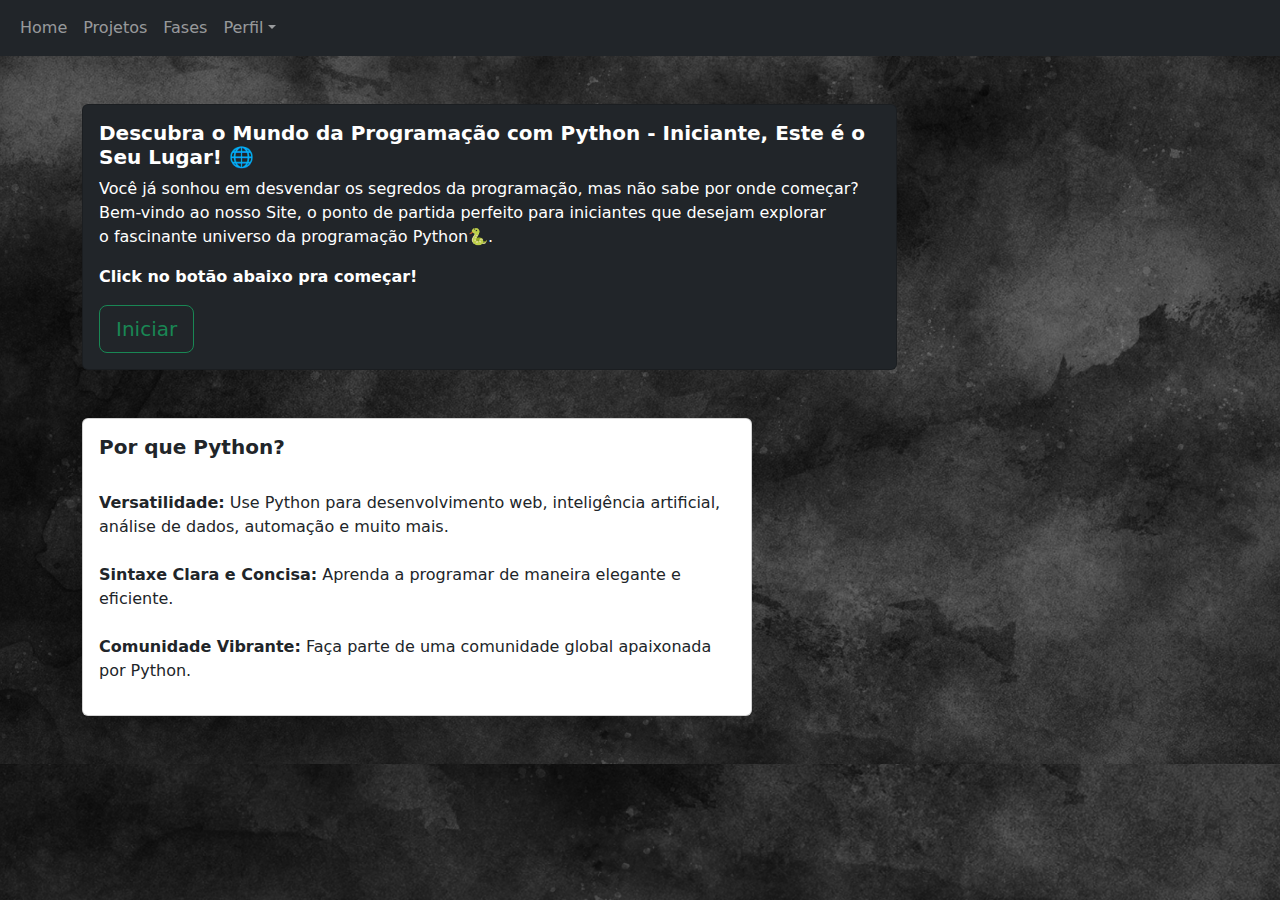
<file: index.html>
<!DOCTYPE html>
<html lang="en">
<head>
  <title>Home</title>
  <meta charset="utf-8">
  <meta name="viewport" content="width=device-width, initial-scale=1">
  <link href="https://cdn.jsdelivr.net/npm/bootstrap@5.3.2/dist/css/bootstrap.min.css" rel="stylesheet">
  <script src="https://cdn.jsdelivr.net/npm/bootstrap@5.3.2/dist/js/bootstrap.bundle.min.js"></script>
  <link rel="stylesheet" href="./css/aula.css">
</head>
<body>
    <nav class="navbar navbar-expand-sm bg-dark navbar-dark" style="width: 100%;">
        <div class="container-fluid">
          <div class="collapse navbar-collapse" id="collapsibleNavbar">
            <ul class="navbar-nav">
              <li class="nav-item">
                  <a class="nav-link" href="index.html">Home</a>
                </li>
              <li class="nav-item">
                <a class="nav-link" href="projetos.html">Projetos</a>
              </li>
              <li class="nav-item">
                <a class="nav-link" href="fases.html">Fases</a>
              </li>
              <li class="nav-item dropdown">
                <a class="nav-link dropdown-toggle" href="#" role="button" data-bs-toggle="dropdown">Perfil</a>
                <ul class="dropdown-menu">
                  <li><a class="dropdown-item" href="#">Sobre</a></li>
                  <li><a class="dropdown-item" href="#">Sair</a></li>
                </ul>
              </li>
            </ul>
          </div>
        </div>
      </nav>
      <div class="container pt-5">
        <div  class="card bg-dark text-white" style="width: 73%;">
          <div class="card-body"><h5><b>Descubra o Mundo da Programação com Python - Iniciante, Este é o Seu Lugar! 🌐</b></h5>
            <p>
             Você já sonhou em desvendar os segredos da programação, mas não sabe por onde começar? <br>
             Bem-vindo ao nosso Site, o ponto de partida perfeito para iniciantes que desejam explorar <br>
             o fascinante universo da programação Python🐍.
             </p>
             <p><b>Click no botão abaixo pra começar!</b></p>
             <a href="fases.html" button type="button" class="btn btn-outline-success btn-lg"  href="aula.html">Iniciar</a></div>
          </div>
        </div>
      </div>
      <div class="container pt-5">
        <div  class="card" style="width: 60%;">
          <div class="card-body"><h5><b>Por que Python?</b></h5><br>
            <p>
             <b>Versatilidade:</b> Use Python para desenvolvimento web, inteligência artificial, <br>
              análise de dados, automação e muito mais.<br><br>
              <b>Sintaxe Clara e Concisa:</b> Aprenda a programar de maneira elegante e eficiente.<br><br>
              <b>Comunidade Vibrante:</b> Faça parte de uma comunidade global apaixonada por Python.
            </p>
          </div>
        </div>
      </div>
    </div>
    <br><br>
  </body>
</html>
</file>
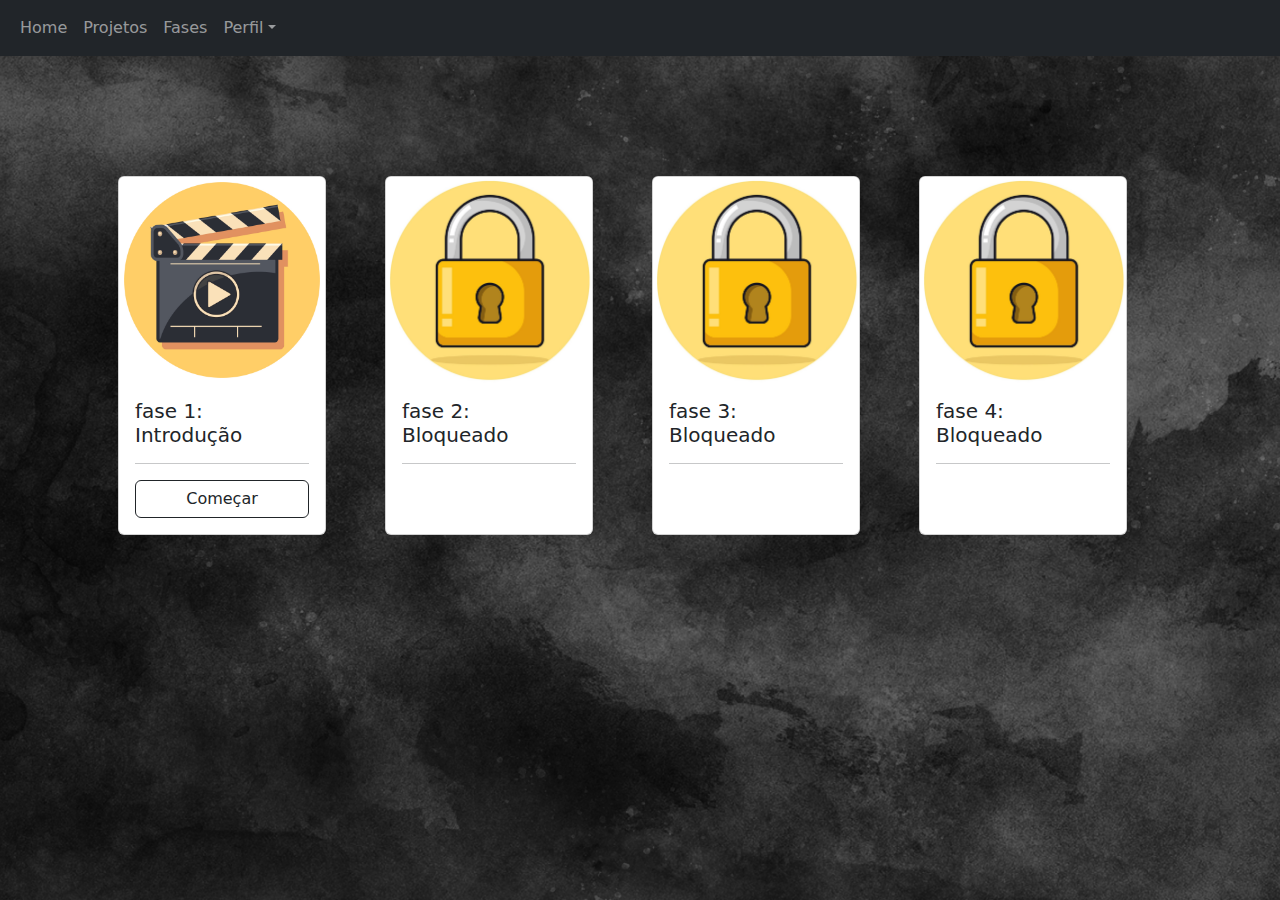
<file: fases.html>
<!DOCTYPE html>
<html lang="en">
<head>
  <title>Fases</title>
  <meta charset="utf-8">
  <meta name="viewport" content="width=device-width, initial-scale=1">
  <link href="https://cdn.jsdelivr.net/npm/bootstrap@5.3.2/dist/css/bootstrap.min.css" rel="stylesheet">
  <script src="https://cdn.jsdelivr.net/npm/bootstrap@5.3.2/dist/js/bootstrap.bundle.min.js"></script>
  <link rel="stylesheet" href="./css/style.css">
</head>
<body>
<nav class="navbar navbar-expand-sm bg-dark navbar-dark" style="width: 100%;">
  <div class="container-fluid">
    <div class="collapse navbar-collapse" id="collapsibleNavbar">
      <ul class="navbar-nav">
        <li class="nav-item">
            <a class="nav-link" href="index.html">Home</a>
          </li>
        <li class="nav-item">
          <a class="nav-link" href="projetos.html">Projetos</a>
        </li>
        <li class="nav-item">
          <a class="nav-link" href="fases.html">Fases</a>
        </li>
        <li class="nav-item dropdown">
          <a class="nav-link dropdown-toggle" href="#" role="button" data-bs-toggle="dropdown">Perfil</a>
          <ul class="dropdown-menu">
            <li><a class="dropdown-item" href="#">Sobre</a></li>
            <li><a class="dropdown-item" href="#">Sair</a></li>
          </ul>
        </li>
      </ul>
    </div>
  </div>
</nav>
<br><br><br>
<div class="container p-5">
    <div class="row">
      <div class="col-sm-3"><div class="card" style="width: 13rem;" >
        <img class="card-img-top" src="img/video2.jpg">
        <div class="card-body">
          <h5 class="card-title">fase 1: Introdução</h5><hr>
          <div class="d-grid">
            <a href="aula.html" button type="button" class="btn btn-outline-dark">Começar</a>
          </div>
        </div>
      </div></div>
      <div class="col-sm-3"><div class="card" style="width: 13rem;">
        <img class="card-img-top" src="img/cadeado_editado.jpg">
        <div class="card-body">
          <h5 class="card-title">fase 2: Bloqueado</h5><hr>
          <div class="invisible">
            <div class="d-grid">
              <a href="#" button type="button" class="btn btn-outline-dark">Começar</a>
            </div>
          </div>
        </div>
      </div></div>
      <div class="col-sm-3"><div class="card" style="width: 13rem;">
        <img class="card-img-top" src="img/cadeado_editado.jpg">
        <div class="card-body">
          <h5 class="card-title">fase 3: Bloqueado</h5><hr>
          <div class="invisible">
            <div class="d-grid">
              <a href="#" button type="button" class="btn btn-outline-dark">Começar</a>
            </div>
          </div>
        </div>
      </div></div>
      <div class="col-sm-3"><div class="card" style="width: 13rem;">
        <img class="card-img-top" src="img/cadeado_editado.jpg"  >
        <div class="card-body">
          <h5 class="card-title">fase 4: Bloqueado</h5><hr>
          <div class="invisible">
             <div class="d-grid">
            <a href="#" button type="button" class="btn btn-outline-dark">Começar</a>
          </div>
          </div>
        </div>
      </div></div>
    </div>
</div>
</body>   
</body>
</html>
</file>
<file: css/aula.css>
body {
    background-image: url(../img/fundo2.jpg);
    background-repeat: no-repeat;
    background-size: cover;
    background-position:center;
    width: 100%;
    height: auto;
}

html {
   
    background-image: url(../img/fundo2.jpg);
    background-size: cover;
    background-repeat: no-repeat;
    background-position: center center;
    width: 100%;
    height: 100%;
 }
</file>
<file: css/style.css>
body {
    background-image: url(../img/fundo2.jpg);
    background-repeat: no-repeat;
    background-size: cover;
    background-position:center;
    width: 100%;
    height: 100%;
}

html {
    min-width: 100%;
    background-image: url(../img/fundo2.jpg);
    background-size: cover;
    background-repeat: no-repeat;
    background-position: center center;
    width: 100%;
    height: 100%;
 }
</file>
